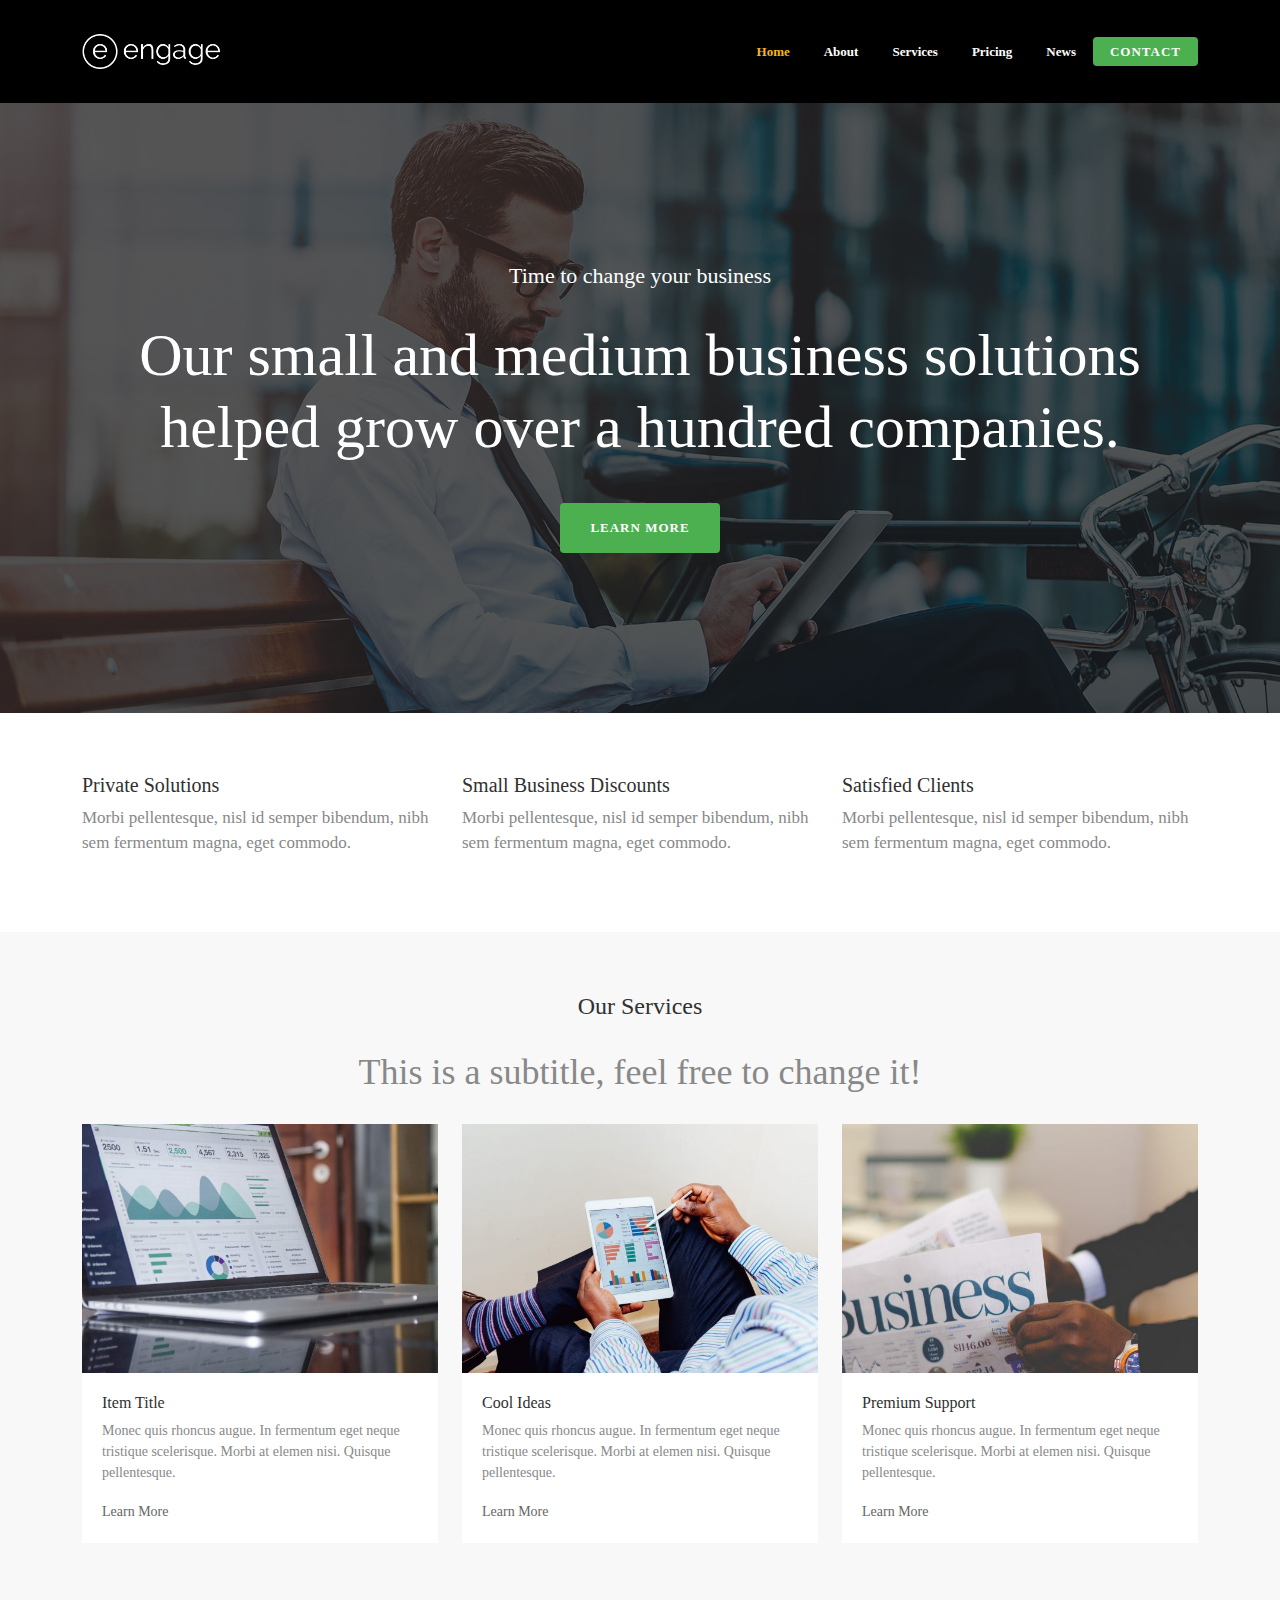
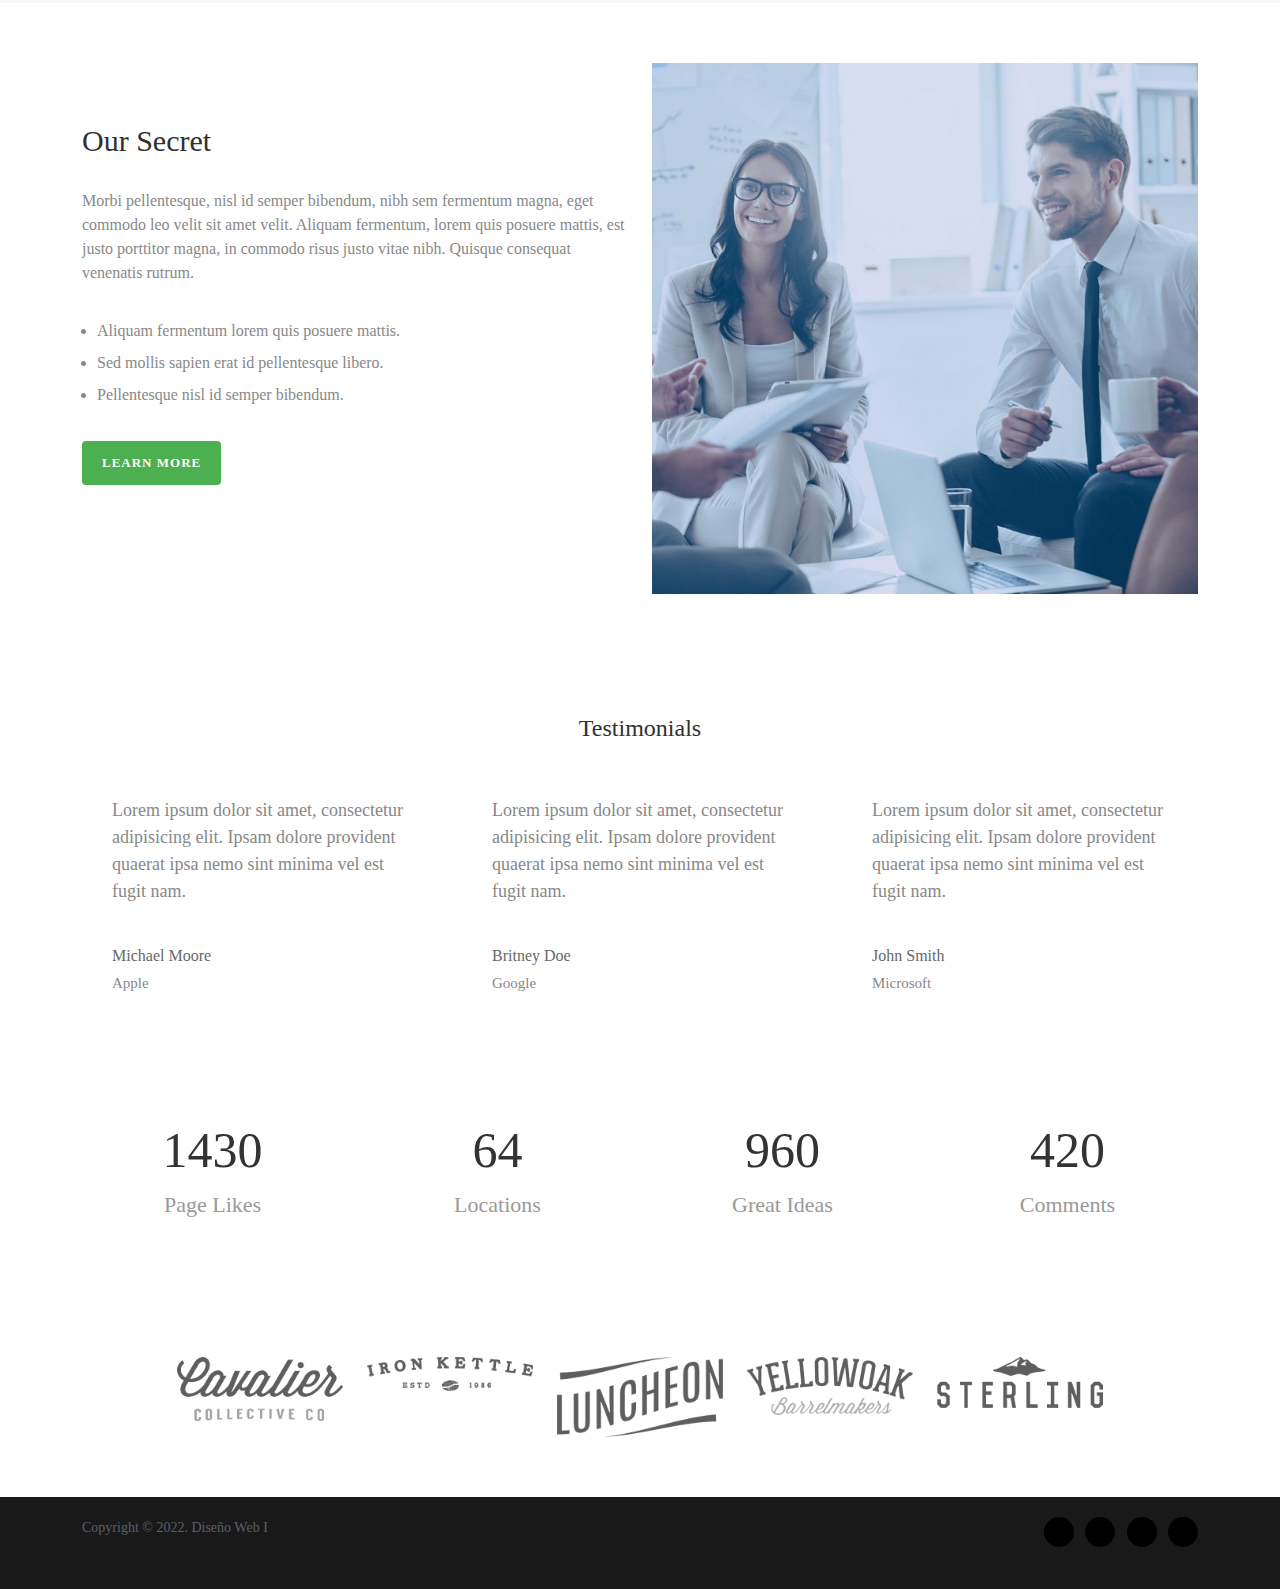
<file: index.html>
<!doctype html>
<html>
<head>
<meta charset="utf-8">
<meta name="viewport" content="width=device-width, initial-scale=1.0">
<title>Engage Business - Engage Theme</title>
<link href="img/favicon.png" rel="shortcut icon">
<link href="css/bootstrap.min.css" rel="stylesheet">
<link rel="stylesheet" href="https://maxst.icons8.com/vue-static/landings/line-awesome/line-awesome/1.3.0/css/line-awesome.min.css">
<link href="css/bootstrap-custom.css" rel="stylesheet">
<link href="css/style.css" rel="stylesheet">

	
<meta name="Description" content="Sitio de Engage Busines sobre un theme relacionado a HTML/CSS para la clase de dise;o Web I.">
<meta name="Keywords" content="theme business, business, engage business, theme engage business, theme html, theme">
</head>

<body>
	
	<header>
		<div class="container">
			
		<nav class="navbar navbar-expand-lg navbar-light bg-light">
			  
						<a class="navbar-brand" href="index.html">
							<img src="img/logo-light.png" alt="logotipo" class="img-fluid">
						</a>

					<button class="navbar-toggler" type="button" data-bs-toggle="collapse" data-bs-target="#navbar" aria-controls="navbar" aria-expanded="false" aria-label="Toggle navigation">
					<i class="las la-bars"></i>
						</button>

					  <div class="collapse navbar-collapse" id="navbar">
						<ul class="navbar-nav ms-auto">
						  <li class="nav-item active">
							<a class="nav-link" href="index.html">Home</a>
						  </li>
						  <li class="nav-item">
							<a class="nav-link" href="#">About</a>
						  </li>
						  <li class="nav-item">
							<a class="nav-link" href="#">Services</a>
						  </li>
						  <li class="nav-item">
							<a class="nav-link" href="#">Pricing</a>
						  </li>
						  <li class="nav-item">
							<a class="nav-link" href="#">News</a>
						  </li>
						  <li class="nav-item">
							<a class="nav-link btn btn-engage" href="contact.html">Contact</a>
						  </li>
					</ul>
				</div>
			</nav>
			
		</div>	
	</header>
	
	<section id="hero">
		<div class="overlay">
			<div class="container">
				<h3>Time to change your business</h3>
				<h1>Our small and medium business solutions helped grow over a hundred companies.</h1>
				<a href="#" class="btn btn-success">Learn More</a>
			</div>
		</div>		
	</section>
	
	<section id="info" class="section">
		<div class="container">			
			<div class="row">
				<article class="col-md-4 col-sm-12">
					<h4>Private Solutions</h4>
					<p>Morbi pellentesque, nisl id semper bibendum, nibh sem fermentum magna, eget commodo.</p>
				</article>
				
				<article class="col-md-4 col-sm-12">
					<h4>Small Business Discounts</h4>
					<p>Morbi pellentesque, nisl id semper bibendum, nibh sem fermentum magna, eget commodo.</p>
				</article>
				
				<article class="col-md-4 col-sm-12">
					<h4>Satisfied Clients</h4>
					<p>Morbi pellentesque, nisl id semper bibendum, nibh sem fermentum magna, eget commodo.</p>
				</article>
			</div>			
		</div>
	</section>
	
	
	<section id="our-services" class="section">
		<div class="container">
		
			<h2 class="titulo">Our Services</h2>
			<h3 class="subtitulo">This is a subtitle, feel free to change it!</h3>
			
			<div class="row">
				<article class="col-md-4 col-sm-12">
					<img src="img/full-6-600x420.jpg" alt="imagen" class="img-fluid">
					<div class="service-info">
						<h4>Item Title</h4>
						<p>Monec quis rhoncus augue. In fermentum eget neque tristique scelerisque. Morbi at elemen nisi. Quisque pellentesque.</p>
						<a href="#">Learn More</a>
					</div>
					
				</article>
				
				<article class="col-md-4 col-sm-12">
					<img src="img/full-5-600x420.jpg" alt="imagen" class="img-fluid">
					<div class="service-info">
						<h4>Cool Ideas</h4>
						<p>Monec quis rhoncus augue. In fermentum eget neque tristique scelerisque. Morbi at elemen nisi. Quisque pellentesque.</p>
						<a href="#">Learn More</a>
					</div>
				</article>
				
				<article class="col-md-4 col-sm-12">
					<img src="img/full-4-600x420.jpg" alt="imagen" class="img-fluid">
					<div class="service-info">
						<h4>Premium Support</h4>
						<p>Monec quis rhoncus augue. In fermentum eget neque tristique scelerisque. Morbi at elemen nisi. Quisque pellentesque.</p>
						<a href="#">Learn More</a>
					</div>
				</article>
			</div>	
		</div>
	</section>
	
	
	<section id="our-secret" class="section">
		<div class="container">
		
			<div class="row">
				
				<article class="col-md-6 col-sm-12">
					
					<h2 class="titulo">Our Secret</h2>
					<p>Morbi pellentesque, nisl id semper bibendum, nibh sem fermentum magna, eget commodo leo velit sit amet velit. Aliquam fermentum, lorem quis posuere mattis, est justo porttitor magna, in commodo risus justo vitae nibh. Quisque consequat venenatis rutrum.</p>
					
					<ul class="lista-secret">
						<li>Aliquam fermentum lorem quis posuere mattis.</li>
						<li>Sed mollis sapien erat id pellentesque libero.</li>
						<li>Pellentesque nisl id semper bibendum.</li>
					</ul>
					
					<a href="#" class="btn btn-engage">Learn More</a>
					
				</article>
				
				<article class="col-md-6 col-sm-12">
					<img src="img/business-main.jpg" alt="business mail" class="img-fluid">
				</article>
				
			</div>	
			
		</div>
	</section>
	
	
	<section id="testimonials" class="section bg-gris">
		<div class="container">
			
			<div class="text-center">
				<i class="las la-comment"></i>
			</div>
			<h2 class="titulo">Testimonials</h2>
			
			<div class="row">
				<article class="col-md-4 col-sm-12">
					<p>Lorem ipsum dolor sit amet, consectetur adipisicing elit. Ipsam dolore provident quaerat ipsa nemo sint minima vel est fugit nam.</p>
					<h4>Michael Moore</h4>
					<h5>Apple</h5>
				</article>
				
				<article class="col-md-4 col-sm-12">
					<p>Lorem ipsum dolor sit amet, consectetur adipisicing elit. Ipsam dolore provident quaerat ipsa nemo sint minima vel est fugit nam.</p>
					<h4>Britney Doe</h4>
					<h5>Google</h5>
				</article>
				
				<article class="col-md-4 col-sm-12">
					<p>Lorem ipsum dolor sit amet, consectetur adipisicing elit. Ipsam dolore provident quaerat ipsa nemo sint minima vel est fugit nam.</p>
					<h4>John Smith</h4>
					<h5>Microsoft</h5>
				</article>
			</div>
			
		</div>
	</section>
	
	
	<section id="numbers" class="section">
		<div class="container">
			<div class="row">
				<article class="col-md-3 col-sm-6 col-12">
					<i class="las la-thumbs-up"></i>
					<h3>1430</h3>
					<p>Page Likes</p>
				</article>
				
				<article class="col-md-3 col-sm-6 col-12">
					<i class="las la-store-alt"></i>
					<h3>64</h3>
					<p>Locations</p>
				</article>
				
				<article class="col-md-3 col-sm-6 col-12">
					<i class="las la-lightbulb"></i>
					<h3>960</h3>
					<p>Great Ideas</p>
				</article>
				
				<article class="col-md-3 col-sm-6 col-12">
					<i class="las la-comment"></i>
					<h3>420</h3>
					<p>Comments</p>
				</article>
			</div>
		</div>
	</section>
	
	
	<section id="clients" class="section bg-gris">
		<div class="container">
			<div class="row">
				
				<article class="col-md-2 col-sm-12 offset-md-1">
					<img src="img/logo_01.png" alt="logo 01" class="img-fluid">
				</article>
				
				<article class="col-md-2 col-sm-12">
					<img src="img/logo_02.png" alt="logo 02" class="img-fluid">
				</article>
				
				<article class="col-md-2 col-sm-12">
					<img src="img/logo_03.png" alt="logo 03" class="img-fluid">
				</article>
				
				<article class="col-md-2 col-sm-12">
					<img src="img/logo_04.png" alt="logo 04" class="img-fluid">
				</article>
				
				<article class="col-md-2 col-sm-12">
					<img src="img/logo_05.png" alt="logo 05" class="img-fluid">
				</article>
				
			</div>
		</div>
		
	</section>
	
	<footer>
		<div class="container">
			<div class="row">
			
				<article class="col-md-6 col-sm-12">
					<p>Copyright &copy; 2022. Diseño Web I</p>
				</article>
				
				<article class="col-md-6 col-sm-12">
					<ul class="list-inline text-end">
						<li class="list-inline-item"><a href="#" class="fb"><i class="lab la-facebook-f"></i></a></li>
						<li class="list-inline-item"><a href="#"><i class="lab la-instagram"></i></a></li>
						<li class="list-inline-item"><a href="#"><i class="lab la-twitter"></i></a></li>
						<li class="list-inline-item"><a href="#"><i class="lab la-linkedin-in"></i></a></li>
					</ul>
				</article>
				
			</div>
		</div>
	</footer>
	
	
	
	
	<script src="js/jquery.min.js"></script>
	<script src="js/bootstrap.min.js"></script>
	
	<script async src="https://www.googletagmanager.com/gtag/js?id=G-58TDBB5VPC"></script>
<script>
  window.dataLayer = window.dataLayer || [];
  function gtag(){dataLayer.push(arguments);}
  gtag('js', new Date());

  gtag('config', 'G-58TDBB5VPC');
</script>
	
</body>
</html>
</file>
<file: css/style.css>
:root{
 --color-bg-gris:#f8f8f8;
 --color-verde:#4caf50;
}
body{
	font-family: "Lucida Grande" ;
	font-size: 16px;
	color: #888;
}

a{
	color: #888;
	text-decoration: none;
}

a:hover{
	color: var(--color-verde);
}

header{
	background-color: #000;
	padding: 20px 0;	
}

header  img{
	width: 140px;
}
#hero{
	text-align: center;
	background-image: url("../img/business-2.jpg");
	background-size: cover;
	background-position: top center;
	color: #fff;
}

#hero h3{
	font-size: 22px;
	font-weight: 400;
}

#hero h1{
	font-size: 60px;
	margin-top: 30px;
	margin-bottom: 40px;
	font-weight: 400;
}

#hero .btn,
.btn-engage{
	padding: 15px 30px;
	background-color: #4caf50;
	border: none;
	text-transform: uppercase;
	font-size: 13px;
	font-weight: 700;
	letter-spacing: 1px;
	color: #fff;

}

#hero .btn:hover{
	background-color: #fff;
	color: #000;
}

.overlay{
	background-color: rgba(0,0,0,0.65);
	padding: 160px 0;
}

.btn-engage:hover{
	background-color: #333;
	color: #fff;
}

.btn-engage{
	padding: 12px 20px;
}

.section{
	padding: 60px 0;
}

.bg-gris{
 background-color: var(--color-br-gris);
}

#info h4{
	color: #303030;
	font-size: 20px;
}

#info p{
	font-size: 17px;
}

.titulo{
	font-size: 24px;
	color: #303030;
	font-weight: 400;
	text-align: center;
	margin-bottom: 30px;
}

.subtitulo{
	font-size: 36px;
	text-align: center;
	margin-bottom: 30px;
}

#our-services{
	background-color: #f8f8f8;
}

#our-services .service-info{
	background-color: #fff;
	padding: 20px;
}


.service-info h4{
	color: #303030;
	font-size: 16px;
}

.service-info p{
	font-size: 14px;
}

.service-info a{
	color: #666;
	font-size: 14px;
	text-decoration: none;
	
}

.service-info a:hover{
	color: #4caf50;
}


#our-secret .titulo{
	text-align: left;
	font-size: 30px;
	margin-top: 60px;
}

.lista-secret{
	margin: 30px 0;
	padding-left:15px;
}

.lista-secret li{
	line-height: 2;
	
}
#testimonials p{
	background-color: #fff;
	padding: 25px 30px;
	font-size: 18px;
	border-radius: 5px;
}

#testimonials h4{
	font-size:16px;
	color: #686868;
}

#testimonials h5{
	font-size: 15px
}

#testimonials h4,
#testimonials h5{
	padding-left: 30px;
}


#testimonials i{
	text-align: center;
	font-size: 45px;
	color: var(--color-verde);
}


#numbers{
	text-align: center
}
#numbers i{
	font-size: 45px;
	color: #999;
	margin-bottom: 20px;
}
#numbers h3{
	font-size: 50px;
	color:#333;
}
#numbers p{
	font-size: 22px;
	color: #999;
}

#clients img{
    filter: opacity(0.8);
	transition: all 0.3s ease-in-out;
}

#clients img:hover{
	filter: opacity(1);
	transition: all 0.3s ease-in-out;
}

footer{
	background-color: #191919;
	color: #58606b;
	padding: 20px 0;
	font-size: 14px;
}

footer li a{
	width: 30px;
	height: 30px;
	line-height: 30px;
	background-color: #171717;
	display: block;
	text-align: center;
	border-radius: 100%;
	color: #58606b;
	font-size: 16px;
}

footer li a{
	background-color: #000;
	color: #fff;
}

footer li a.fb:hover{
	background-color: #3b5998;
}

#title{
	background-color: var(--color-bg-gris);
		padding: 20px, 0;
}

#title h1{
	font-size: #303030;
}

#tittle .breadcrumb{
	margin-top: 10px;
}
</file>
